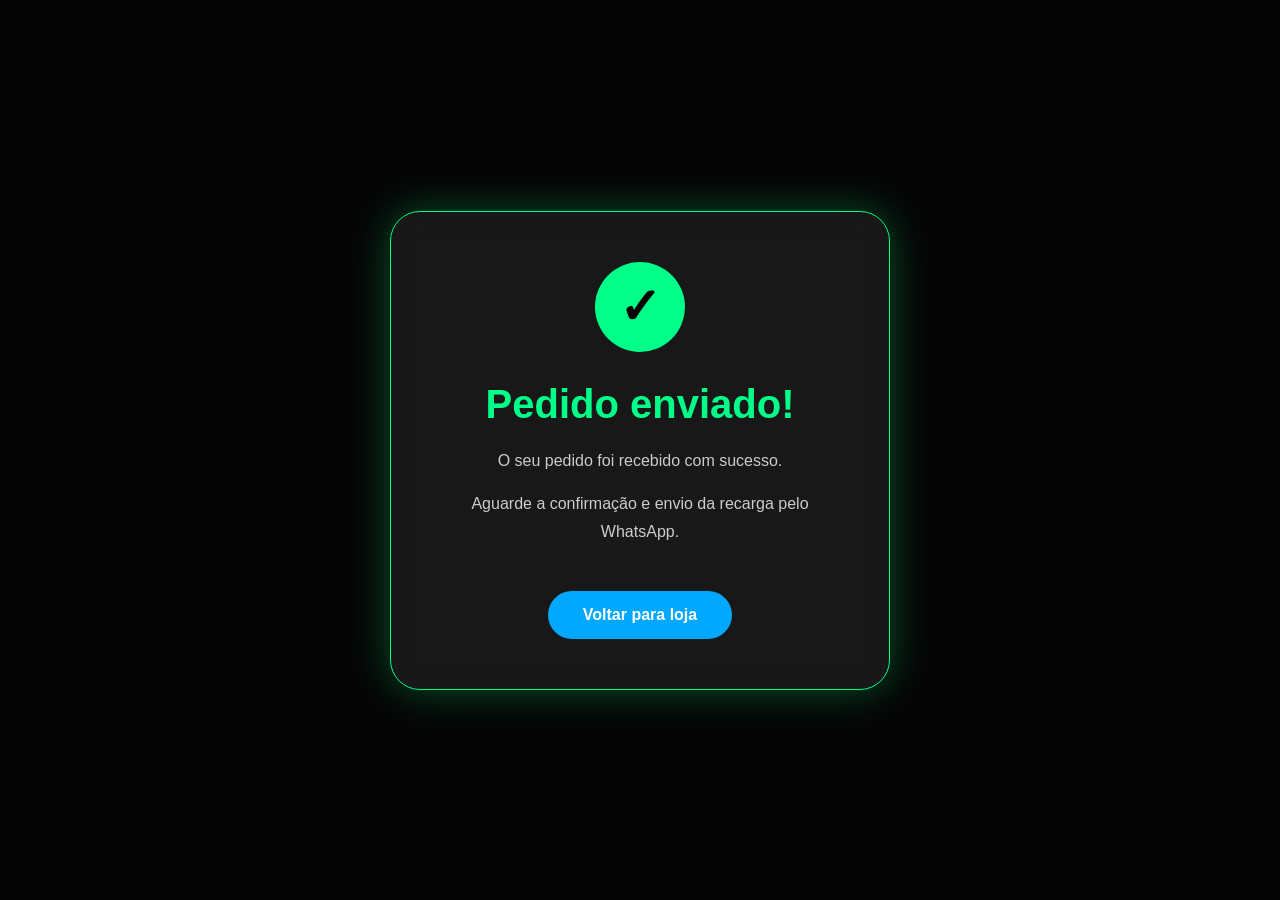
<file: confirmado.html>
<!DOCTYPE html>

<html lang="pt-AO">

<head>

<meta charset="UTF-8">

<meta name="viewport" content="width=device-width, initial-scale=1.0">


<title>
Pedido Recebido - Loja de Recarga Assis Cassuque
</title>


<link rel="stylesheet" href="./confirmado.css">


</head>


<body>


<div class="confirmacao">


<div class="icone">

✓

</div>


<h1>
Pedido enviado!
</h1>


<p>
O seu pedido foi recebido com sucesso.
</p>


<p>
Aguarde a confirmação e envio da recarga pelo WhatsApp.
</p>



<a href="index.html">

Voltar para loja

</a>


</div>



</body>

</html>
</file>
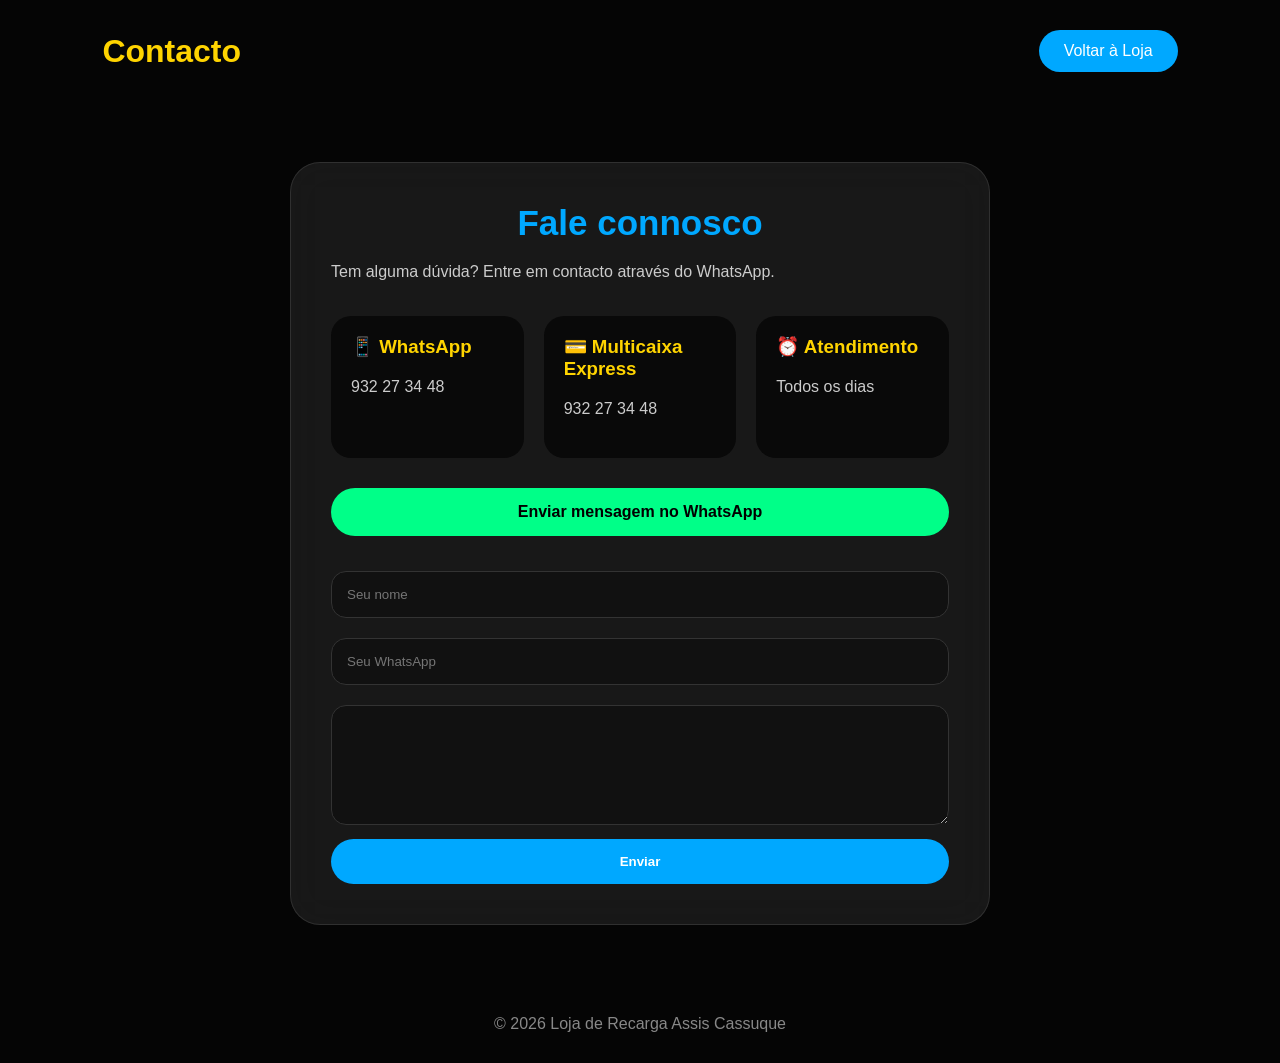
<file: contacto.html>
<!DOCTYPE html>

<html lang="pt-AO">

<head>

<meta charset="UTF-8">

<meta name="viewport" content="width=device-width, initial-scale=1.0">


<title>
Contacto - Loja de Recarga Assis Cassuque
</title>


<link rel="stylesheet" href="./contacto.css">


</head>


<body>


<header>

<h1>
Contacto
</h1>


<a href="index.html">
Voltar à Loja
</a>

</header>



<section class="contacto">


<div class="contacto-box">


<h2>
Fale connosco
</h2>


<p>
Tem alguma dúvida? Entre em contacto através do WhatsApp.
</p>



<div class="informacoes">


<div>

<h3>
📱 WhatsApp
</h3>

<p>
932 27 34 48
</p>

</div>



<div>

<h3>
💳 Multicaixa Express
</h3>

<p>
932 27 34 48
</p>

</div>



<div>

<h3>
⏰ Atendimento
</h3>

<p>
Todos os dias
</p>

</div>



</div>



<a 
class="whatsapp"
href="https://wa.me/244932273448"
target="_blank">

Enviar mensagem no WhatsApp

</a>



<form>


<input 
type="text"
placeholder="Seu nome">


<input 
type="tel"
placeholder="Seu WhatsApp">



<textarea

placeholder="Digite a sua mensagem">

</textarea>



<button>

Enviar

</button>


</form>


</div>


</section>


<footer>

© 2026 Loja de Recarga Assis Cassuque

</footer>


</body>

</html>
</file>
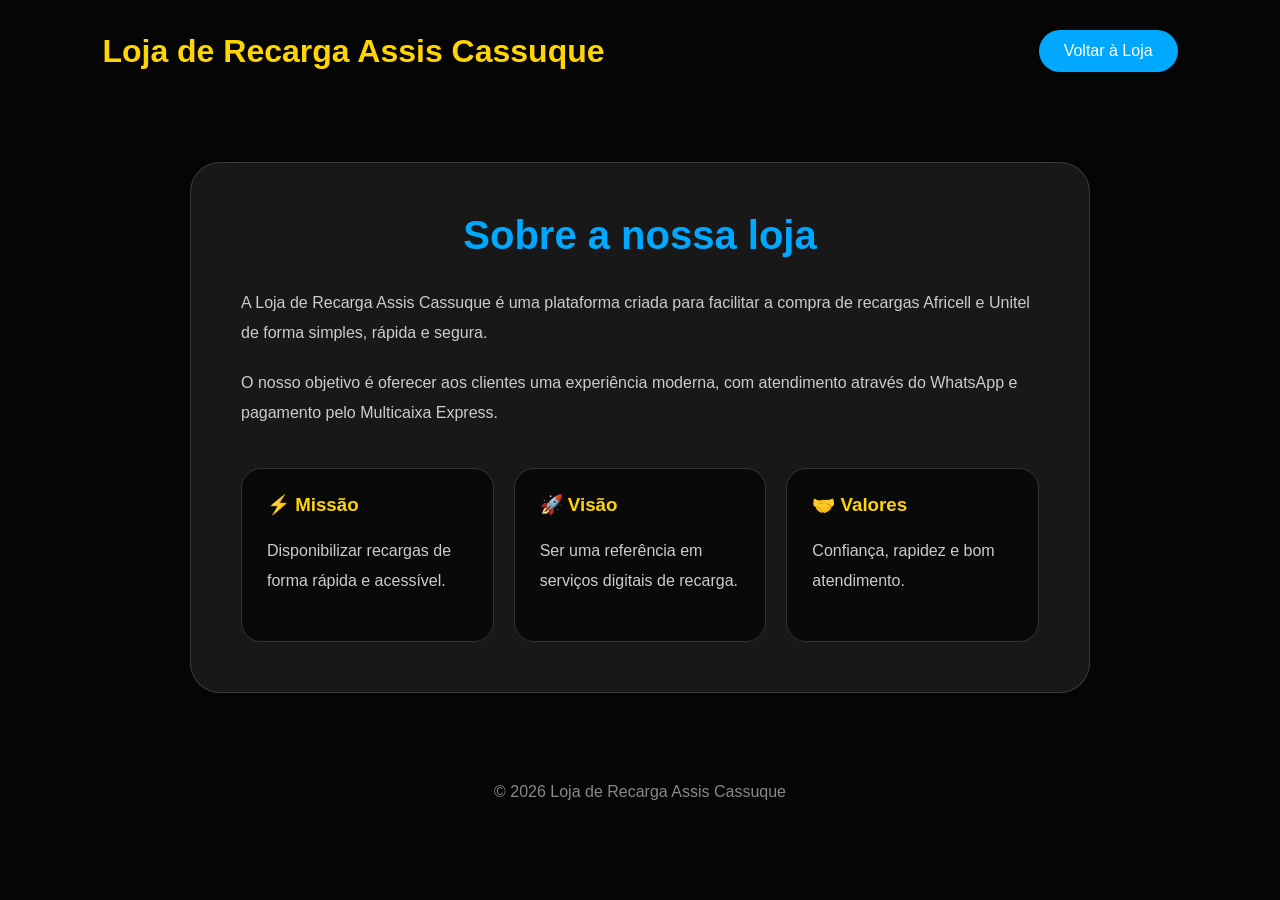
<file: sobre.html>
<!DOCTYPE html>

<html lang="pt-AO">

<head>

<meta charset="UTF-8">

<meta name="viewport" content="width=device-width, initial-scale=1.0">


<title>
Sobre - Loja de Recarga Assis Cassuque
</title>


<link rel="stylesheet" href="./sobre.css">


</head>


<body>


<header>

<h1>
Loja de Recarga Assis Cassuque
</h1>

<a href="index.html">
Voltar à Loja
</a>

</header>



<section class="sobre">


<div class="sobre-box">


<h2>
Sobre a nossa loja
</h2>


<p>

A Loja de Recarga Assis Cassuque é uma plataforma criada para facilitar a compra de recargas Africell e Unitel de forma simples, rápida e segura.

</p>



<p>

O nosso objetivo é oferecer aos clientes uma experiência moderna, com atendimento através do WhatsApp e pagamento pelo Multicaixa Express.

</p>



<div class="missao">


<div>

<h3>
⚡ Missão
</h3>

<p>
Disponibilizar recargas de forma rápida e acessível.
</p>

</div>



<div>

<h3>
🚀 Visão
</h3>

<p>
Ser uma referência em serviços digitais de recarga.
</p>

</div>



<div>

<h3>
🤝 Valores
</h3>

<p>
Confiança, rapidez e bom atendimento.
</p>

</div>


</div>


</div>


</section>



<footer>

© 2026 Loja de Recarga Assis Cassuque

</footer>


</body>

</html>
</file>
<file: confirmado.css>
/* ===========================
   PÁGINA CONFIRMAÇÃO
=========================== */


*{

margin:0;

padding:0;

box-sizing:border-box;

}



body{

min-height:100vh;

display:flex;

align-items:center;

justify-content:center;


background:#050505;


font-family:Arial;


color:white;


}



.confirmacao{


width:90%;

max-width:500px;

padding:50px;


text-align:center;


background:rgba(255,255,255,.08);


backdrop-filter:blur(20px);


border-radius:30px;


border:1px solid #00ff88;


box-shadow:

0 0 40px rgba(0,255,136,.3);


}



.icone{


width:90px;

height:90px;


margin:auto;


display:flex;

align-items:center;

justify-content:center;


border-radius:50%;


background:#00ff88;


color:#000;


font-size:50px;


font-weight:bold;


margin-bottom:30px;


}



.confirmacao h1{


color:#00ff88;

font-size:40px;

margin-bottom:20px;


}



.confirmacao p{


color:#ccc;

line-height:28px;

margin:15px;


}



.confirmacao a{


display:inline-block;


margin-top:30px;


padding:15px 35px;


background:#00a8ff;


color:white;


border-radius:30px;


text-decoration:none;


font-weight:bold;


transition:.4s;


}



.confirmacao a:hover{


box-shadow:0 0 30px #00a8ff;


transform:translateY(-5px);


}
</file>
<file: contacto.css>
*{

margin:0;

padding:0;

box-sizing:border-box;

}



body{

font-family:Arial,sans-serif;

background:#050505;

color:white;

}



header{

padding:30px 8%;

display:flex;

justify-content:space-between;

align-items:center;

}



header h1{

color:#ffd400;

}



header a{

background:#00a8ff;

padding:12px 25px;

border-radius:30px;

color:white;

text-decoration:none;

}



.contacto{

padding:60px 8%;

display:flex;

justify-content:center;

}



.contacto-box{

max-width:700px;

width:100%;

padding:40px;


background:rgba(255,255,255,.08);

backdrop-filter:blur(20px);


border-radius:30px;


border:1px solid rgba(255,255,255,.1);

}



.contacto-box h2{

text-align:center;

color:#00a8ff;

font-size:35px;

}



.contacto-box p{

color:#ccc;

line-height:28px;

margin:15px 0;

}



.informacoes{

display:flex;

gap:20px;

flex-wrap:wrap;

margin:30px 0;

}



.informacoes div{

flex:1;

min-width:180px;

padding:20px;

background:#090909;

border-radius:20px;

}



.informacoes h3{

color:#ffd400;

}



.whatsapp{

display:block;

text-align:center;

padding:15px;

background:#00ff88;

color:#000;

font-weight:bold;

border-radius:30px;

text-decoration:none;

margin:25px 0;

}



form input,
form textarea{

width:100%;

padding:15px;

margin:10px 0;

background:#111;

border:1px solid #333;

color:white;

border-radius:15px;

}



textarea{

height:120px;

}



form button{

width:100%;

padding:15px;

border:none;

border-radius:30px;

background:#00a8ff;

color:white;

font-weight:bold;

cursor:pointer;

}



form button:hover{

box-shadow:0 0 25px #00a8ff;

}



footer{

text-align:center;

padding:30px;

color:#888;

}
</file>
<file: sobre.css>
*{

margin:0;

padding:0;

box-sizing:border-box;

}


body{

min-height:100vh;

font-family:Arial, sans-serif;

background:#050505;

color:white;

}



header{

padding:30px 8%;

display:flex;

justify-content:space-between;

align-items:center;

}



header h1{

color:#ffd400;

}



header a{

color:white;

text-decoration:none;

padding:12px 25px;

border-radius:30px;

background:#00a8ff;

}



.sobre{

padding:60px 8%;

display:flex;

justify-content:center;

}



.sobre-box{

max-width:900px;

padding:50px;


background:rgba(255,255,255,.08);

backdrop-filter:blur(20px);


border-radius:30px;


border:1px solid rgba(255,255,255,.15);

}



.sobre-box h2{

text-align:center;

font-size:40px;

color:#00a8ff;

margin-bottom:30px;

}



.sobre-box p{

color:#ccc;

line-height:30px;

margin:20px 0;

}



.missao{

display:flex;

gap:20px;

flex-wrap:wrap;

margin-top:40px;

}



.missao div{

flex:1;

min-width:220px;

padding:25px;

background:#090909;

border-radius:20px;

border:1px solid #333;

transition:.4s;

}



.missao div:hover{

transform:translateY(-10px);

box-shadow:0 0 25px #ffd400;

}



.missao h3{

color:#ffd400;

margin-bottom:15px;

}



footer{

text-align:center;

padding:30px;

color:#888;

}
</file>
